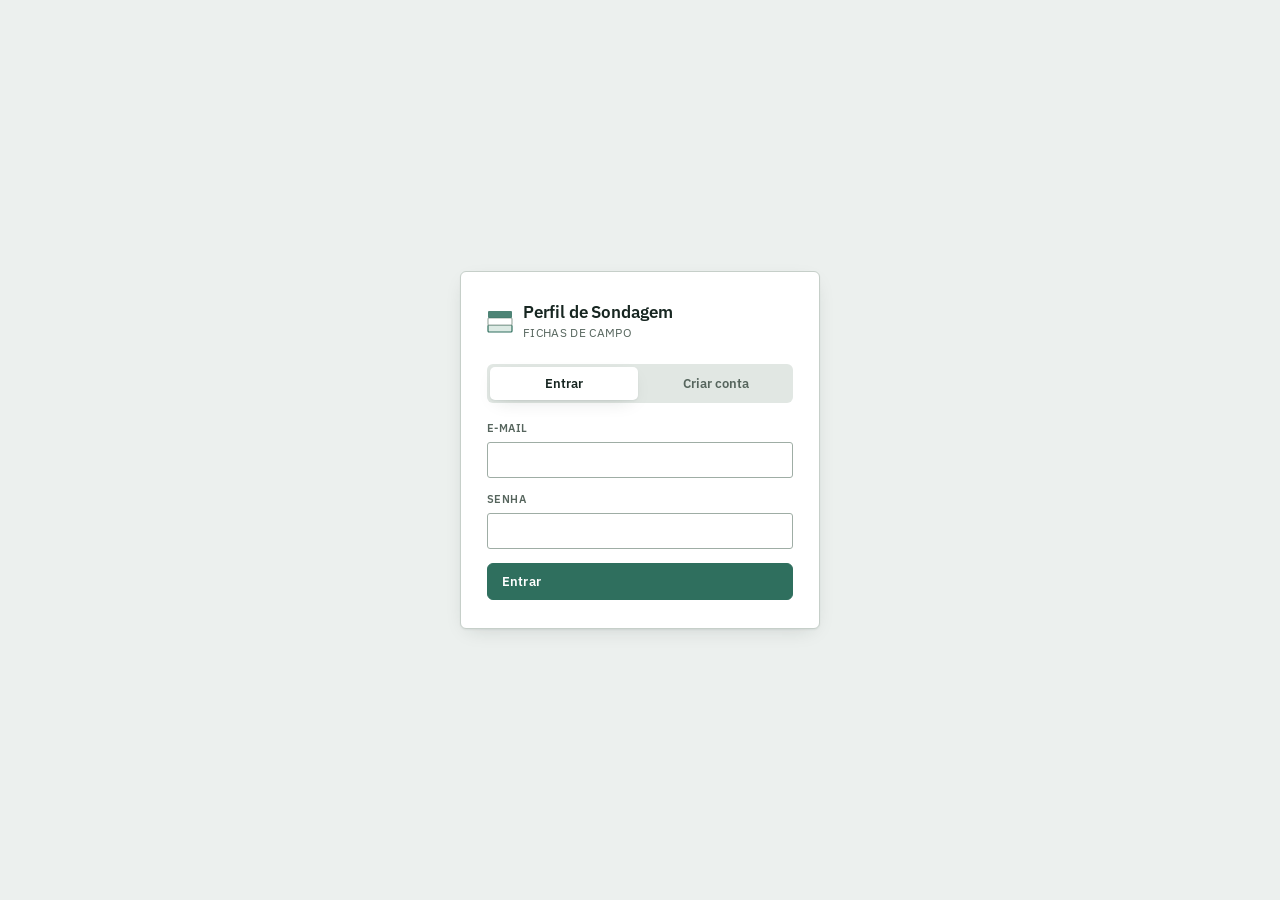
<file: index.html>
<!doctype html>
<meta charset="UTF-8">
<meta name="viewport" content="width=device-width, initial-scale=1">
<title>Perfil de Sondagem</title>
<link rel="preconnect" href="https://fonts.googleapis.com">
<link rel="preconnect" href="https://fonts.gstatic.com" crossorigin>
<link href="https://fonts.googleapis.com/css2?family=IBM+Plex+Sans:wght@400;500;600;700&family=IBM+Plex+Mono:wght@400;500;600&display=swap" rel="stylesheet">
<link rel="stylesheet" href="style.css">

<!-- Tela de entrar / criar conta — some assim que o Supabase confirma o login -->
<div id="auth-screen" hidden>
  <div class="auth-card">
    <div class="auth-brand">
      <svg class="rail-mark" width="26" height="26" viewBox="0 0 26 26" fill="none">
        <rect x="1" y="17" width="24" height="7" rx="1" fill="var(--accent-tint)" stroke="var(--accent)" stroke-width="1.2"/>
        <rect x="1" y="10" width="24" height="7" rx="1" fill="var(--surface)" stroke="var(--line-strong)" stroke-width="1.2"/>
        <rect x="1" y="3" width="24" height="7" rx="1" fill="var(--accent)" opacity=".85"/>
      </svg>
      <div>
        <div class="auth-title">Perfil de Sondagem</div>
        <div class="auth-sub">Fichas de campo</div>
      </div>
    </div>
    <div class="auth-tabs">
      <button type="button" class="auth-tab is-active" id="auth-tab-login">Entrar</button>
      <button type="button" class="auth-tab" id="auth-tab-signup">Criar conta</button>
    </div>
    <form id="auth-form">
      <div class="field"><label for="auth-email">E-mail</label><input type="email" id="auth-email" required autocomplete="email"></div>
      <div class="field"><label for="auth-password">Senha</label><input type="password" id="auth-password" required minlength="6" autocomplete="current-password"></div>
      <div class="field" id="auth-name-field" hidden><label for="auth-fullname">Seu nome</label><input type="text" id="auth-fullname" autocomplete="name"></div>
      <div class="field" id="auth-tipo-field" hidden>
        <span class="auth-tipo-rotulo">Tipo de conta</span>
        <div class="auth-tipo" role="radiogroup" aria-label="Tipo de conta">
          <label><input type="radio" name="auth-tipo" value="tecnico" checked><span>Técnico</span></label>
          <label><input type="radio" name="auth-tipo" value="admin"><span>Administrador</span></label>
        </div>
        <p class="auth-tipo-dica" id="auth-tipo-dica"></p>
      </div>
      <div class="field" id="auth-empresa-field" hidden><label for="auth-empresa">Nome da empresa</label><input type="text" id="auth-empresa" autocomplete="organization" maxlength="200"></div>
      <div id="auth-error" class="auth-error" hidden></div>
      <button type="submit" class="btn btn-primary" id="auth-submit" style="width:100%">Entrar</button>
    </form>
  </div>
</div>

<!-- Conta criada mas ainda sem empresa vinculada (feito manualmente no Supabase pra cada empresa piloto) -->
<div id="pending-org-screen" hidden>
  <div class="auth-card">
    <div class="auth-title">Conta criada!</div>
    <p>Sua conta ainda não está vinculada a nenhuma empresa. Peça ao administrador da sua empresa para te adicionar pela tela <b>Equipe</b> do WebGeo, usando o seu e-mail. Assim que estiver pronto, clique em "Verificar novamente".</p>
    <button type="button" class="btn btn-primary" id="pending-refresh-btn" style="width:100%;margin-bottom:8px;">Verificar novamente</button>
    <button type="button" class="btn btn-ghost" id="pending-logout-btn" style="width:100%;">Sair</button>
  </div>
</div>

<div id="app" style="display:none;">
  <aside class="rail">
    <div class="rail-brand">
      <svg class="rail-mark" width="26" height="26" viewBox="0 0 26 26" fill="none">
        <rect x="1" y="17" width="24" height="7" rx="1" fill="var(--accent-tint)" stroke="var(--accent)" stroke-width="1.2"/>
        <rect x="1" y="10" width="24" height="7" rx="1" fill="var(--surface)" stroke="var(--line-strong)" stroke-width="1.2"/>
        <rect x="1" y="3" width="24" height="7" rx="1" fill="var(--accent)" opacity=".85"/>
      </svg>
      <div>
        <div class="rail-title">Perfil de Sondagem</div>
        <div class="rail-sub">Fichas de campo</div>
      </div>
    </div>
    <div class="rail-user" id="rail-user" hidden>
      <div class="rail-user-info">
        <div class="rail-user-org" id="rail-user-org">—</div>
        <div class="rail-user-email" id="rail-user-email">—</div>
      </div>
      <button type="button" class="rail-user-logout" id="btn-logout" title="Sair">Sair</button>
    </div>
    <div class="rail-stats" id="rail-stats">
      <div class="rail-stat"><span class="rail-stat-num" id="stat-projetos">0</span><span class="rail-stat-label">projetos</span></div>
      <div class="rail-stat"><span class="rail-stat-num" id="stat-sondagens">0</span><span class="rail-stat-label">sondagens</span></div>
      <div class="rail-stat"><span class="rail-stat-num" id="stat-mes">0</span><span class="rail-stat-label">este mês</span></div>
    </div>
    <div class="rail-projeto">
      <label class="rail-projeto-label" for="sel-projeto">Projeto</label>
      <select id="sel-projeto" class="rail-projeto-select">
        <option value="">Todos os projetos</option>
      </select>
    </div>
    <div class="projeto-resumo" id="projeto-resumo" hidden>
      <div class="pr-row"><span class="pr-label">Sondagens</span><span class="pr-value" id="pr-qtd">0</span></div>
      <div class="pr-row"><span class="pr-label">Prof. média</span><span class="pr-value" id="pr-prof">—</span></div>
      <div class="pr-row"><span class="pr-label">Período</span><span class="pr-value" id="pr-periodo">—</span></div>
      <div class="pr-row"><span class="pr-label">Incompletas</span><span class="pr-value" id="pr-incompletas">0</span></div>
      <div class="pr-actions">
        <button type="button" class="btn btn-ghost btn-sm" id="btn-mapa-projeto">🗺️ Mapa do projeto</button>
        <button type="button" class="btn btn-ghost btn-sm" id="btn-relatorio-projeto">📄 Relatório (.xlsx)</button>
        <button type="button" class="btn btn-ghost btn-sm" id="btn-perfis-projeto" title="Planilha técnica com litologia, NA, tubo filtro etc., separada em abas PM/PMN/ST — igual ao modelo da empresa">📑 Perfis (.xlsx)</button>
        <button type="button" class="btn btn-ghost btn-sm" id="btn-importar-perfis" title="Lê um .xlsx no formato do modelo (abas PM/PMN) e cria uma sondagem aqui pra cada linha, já dentro deste projeto">📥 Importar perfis (.xlsx)</button>
        <input type="file" id="file-importar-perfis" accept=".xlsx" style="display:none">
        <button type="button" class="btn btn-ghost btn-sm" id="btn-imprimir-projeto">🖨️ Imprimir todas</button>
      </div>
    </div>
    <button class="btn-new" id="btn-new" type="button">+ Nova sondagem</button>
    <div class="rail-list" id="rail-list">
      <div class="rail-empty">Nenhuma sondagem salva ainda.</div>
    </div>
    <div class="rail-foot" id="rail-foot">Preencha uma sondagem e clique em "Salvar" — ela vai direto para a nuvem da sua empresa. Use "Exportar tudo (.json)" quando quiser um arquivo de backup de tudo que está salvo.</div>
  </aside>

  <main class="sheet">
    <div class="topbar">
      <div class="topbar-id">
        <span class="tag" id="tb-sondagem">S-01</span>
        <span class="obra" id="tb-obra">Nome da obra</span>
        <select id="tb-projeto" class="tag tag-projeto" title="Projeto desta sondagem">
          <option value="">Sem projeto</option>
        </select>
        <span class="status-select-wrap st-rascunho" id="status-select-wrap">
          <select id="f-status" class="status-select" title="Status desta sondagem">
            <option value="rascunho">● Rascunho</option>
            <option value="concluida">● Concluída</option>
            <option value="revisada">● Revisada</option>
          </select>
        </span>
      </div>
      <div class="topbar-actions">
        <button class="btn btn-ghost" id="btn-print-sheet" type="button">Folha do perfil</button>
        <button class="btn btn-ghost" id="btn-print" type="button">Formulário completo</button>
        <button class="btn btn-ghost" id="btn-dxf" type="button" title="Perfil gráfico em escala real, para abrir e editar no AutoCAD / BricsCAD / LibreCAD">DXF (.dxf)</button>
        <button class="btn btn-ghost" id="btn-import" type="button">Importar</button>
        <input type="file" id="file-import" accept="application/json,.json" style="display:none">
        <button class="btn btn-ghost" id="btn-save" type="button">Salvar</button>
        <button class="btn btn-primary" id="btn-export-all" type="button">Exportar tudo (.json)</button>
      </div>
    </div>

    <div class="example-badge" id="example-badge">● Exemplo de preenchimento — edite os campos ou clique em "Nova sondagem"</div>

    <!-- 1. IDENTIFICAÇÃO -->
    <section class="section">
      <div class="section-head"><span class="section-num">1</span><h2>Identificação</h2></div>
      <div class="section-body">
        <div class="field-grid">
          <div class="field wide">
            <label for="f-obra">Nome da obra</label>
            <div class="field-voice">
              <input type="text" id="f-obra" placeholder="Ex.: Loteamento Vista Verde">
              <button type="button" class="btn-voice" data-voice-target="f-obra" title="Ditar por voz" aria-label="Ditar por voz">🎤</button>
            </div>
          </div>
          <div class="field"><label for="f-nOS">Nº OS</label><input type="text" id="f-nOS"></div>
          <div class="field">
            <label for="f-tecnico">Técnico / Auxiliar</label>
            <div class="field-voice">
              <input type="text" id="f-tecnico">
              <button type="button" class="btn-voice" data-voice-target="f-tecnico" title="Ditar por voz" aria-label="Ditar por voz">🎤</button>
            </div>
          </div>
          <div class="field"><label for="f-equipeSondagem">Equipe de sondagem</label><input type="text" id="f-equipeSondagem"></div>
          <div class="field"><label for="f-tempo">Tempo</label><input type="text" id="f-tempo" placeholder="Ex.: nublado"></div>
          <div class="field"><label for="f-sondagemNo">Sondagem nº</label><input type="text" id="f-sondagemNo" placeholder="S-01"></div>
          <div class="field"><label for="f-pocoNo">Poço de monitoramento nº</label><input type="text" id="f-pocoNo" placeholder="PM-30"></div>
          <div class="field">
            <label for="f-localizacao">Localização</label>
            <div class="field-voice">
              <input type="text" id="f-localizacao">
              <button type="button" class="btn-voice" data-voice-target="f-localizacao" title="Ditar por voz" aria-label="Ditar por voz">🎤</button>
            </div>
          </div>
          <div class="field"><label for="f-dataInicio">Data de início</label><input type="date" id="f-dataInicio"></div>
          <div class="field"><label for="f-horaInicio">Horário de início</label><input type="time" id="f-horaInicio"></div>
          <div class="field"><label for="f-dataTermino">Data de término</label><input type="date" id="f-dataTermino"></div>
          <div class="field"><label for="f-horaTermino">Horário de término</label><input type="time" id="f-horaTermino"></div>
        </div>

        <!-- Coordenadas do local + foto de campo -->
        <div class="geo-photo-row">
          <div class="geo-card">
            <span class="glabel">Coordenadas do local (UTM · SIRGAS 2000)</span>
            <div class="geo-fields">
              <div class="field"><label for="f-utm-e">Coordenada E (m)</label><input type="text" inputmode="decimal" id="f-utm-e" placeholder="333140,00"></div>
              <div class="field"><label for="f-utm-n">Coordenada N (m)</label><input type="text" inputmode="decimal" id="f-utm-n" placeholder="7394663,00"></div>
            </div>
            <div class="field field-zona"><label for="f-utm-zona">Zona UTM</label><input type="text" id="f-utm-zona" placeholder="23K"></div>
            <div class="geo-actions">
              <button type="button" class="btn btn-ghost" id="btn-geo">📍 Usar minha localização</button>
              <a href="#" target="_blank" rel="noopener" id="link-geo-map" class="geo-map-link" hidden>Ver no mapa ↗</a>
            </div>
            <div class="geo-hint" id="geo-status"></div>
            <div class="geo-endereco" id="geo-endereco" hidden></div>
          </div>

          <div class="photo-card">
            <span class="glabel">Foto do local</span>
            <div class="photo-box" id="photo-box">
              <img id="photo-preview" alt="Foto do local da sondagem" title="Clique para ampliar" hidden>
              <div class="photo-placeholder" id="photo-placeholder">Nenhuma foto anexada</div>
            </div>
            <input type="file" id="file-foto" accept="image/*" capture="environment" style="display:none">
            <div class="photo-actions">
              <button type="button" class="btn btn-ghost" id="btn-foto">📷 Tirar / escolher foto</button>
              <button type="button" class="btn btn-ghost" id="btn-foto-remover" hidden>Remover foto</button>
            </div>
            <div class="geo-hint" id="foto-status"></div>
          </div>
        </div>
      </div>
    </section>

    <!-- 2. EQUIPAMENTOS -->
    <section class="section">
      <div class="section-head"><span class="section-num">2</span><h2>Equipamentos utilizados</h2></div>
      <div class="section-body">
        <div class="group-row">
          <div class="group">
            <span class="glabel">Leitura do N.A.</span>
            <div class="group-choices">
              <label class="chk"><input type="radio" name="leituraNA" value="interface" id="r-na-interface"><span class="box"></span>Interface</label>
              <label class="chk"><input type="radio" name="leituraNA" value="bailer" id="r-na-bailer"><span class="box"></span>Bailer</label>
              <label class="chk"><input type="radio" name="leituraNA" value="outro" id="r-na-outro"><span class="box"></span>Outro</label>
              <input type="text" class="otxt" id="f-naOutroTxt" placeholder="qual?">
            </div>
          </div>
          <div class="group">
            <span class="glabel">Medição de VOC</span>
            <div class="group-choices">
              <label class="chk"><input type="radio" name="medicaoVOC" value="phocheck" id="r-voc-phocheck"><span class="box"></span>PhoCheck Tiger</label>
              <label class="chk"><input type="radio" name="medicaoVOC" value="explosimetro" id="r-voc-explosimetro"><span class="box"></span>Explosímetro BW</label>
              <label class="chk"><input type="radio" name="medicaoVOC" value="outro" id="r-voc-outro"><span class="box"></span>Outro</label>
              <input type="text" class="otxt" id="f-vocOutroTxt" placeholder="qual?">
            </div>
          </div>
          <div class="group">
            <span class="glabel">Nº do equipamento</span>
            <div class="group-choices"><input type="text" class="otxt" id="f-nEquipamento" style="width:150px"></div>
          </div>
        </div>
        <div class="group-row" style="margin-top:18px;">
          <div class="group">
            <span class="glabel">Sondagem</span>
            <div class="group-choices">
              <label class="chk"><input type="radio" name="sondagemTipo" value="manual" id="r-tipo-manual"><span class="box"></span>Manual</label>
              <label class="chk"><input type="radio" name="sondagemTipo" value="mecRotativa" id="r-tipo-mecrot"><span class="box"></span>Mecanizada rotativa</label>
              <label class="chk"><input type="radio" name="sondagemTipo" value="mecPercussao" id="r-tipo-mecper"><span class="box"></span>Mecanizada percussão</label>
              <label class="chk"><input type="radio" name="sondagemTipo" value="outro" id="r-tipo-outro"><span class="box"></span>Outro</label>
              <input type="text" class="otxt" id="f-tipoOutroTxt" placeholder="qual?">
            </div>
          </div>
        </div>
      </div>
    </section>

    <!-- 3. DESCRIÇÃO LITOLÓGICA -->
    <section class="section">
      <div class="section-head"><span class="section-num">3</span><h2>Descrição litológica</h2><span class="hint">perfil desenhado automaticamente</span></div>
      <div class="section-body">
        <div class="lith-grid">
          <div>
            <div class="tbl-wrap">
              <table class="dtbl">
                <colgroup><col style="width:11%"><col style="width:11%"><col style="width:52%"><col style="width:22%"><col></colgroup>
                <thead><tr>
                  <th>Início (m)</th><th>Término (m)</th><th>Litologia</th><th>Cor</th><th></th>
                </tr></thead>
                <tbody id="lit-body"></tbody>
              </table>
            </div>
            <div class="tbl-foot"><button class="btn-add" id="btn-add-lit" type="button">+ Adicionar camada</button></div>
          </div>
          <div>
            <div class="tbl-wrap">
              <table class="dtbl">
                <colgroup><col style="width:24%"><col style="width:24%"><col style="width:44%"><col style="width:26px"></colgroup>
                <thead><tr><th>Prof. (m)</th><th>VOC (ppm)</th><th>Amostra úmida</th><th></th></tr></thead>
                <tbody id="voc-body"></tbody>
              </table>
            </div>
            <div class="tbl-foot"><button class="btn-add" id="btn-add-voc" type="button">+ Adicionar leitura</button></div>
          </div>
          <div class="lith-col-card">
            <div class="lith-col-title">Perfil gráfico</div>
            <div id="lith-svg-host"></div>
            <div id="lith-legend" class="lith-legend"></div>
          </div>
        </div>
      </div>
    </section>

    <!-- 4. PERFIL CONSTRUTIVO -->
    <section class="section">
      <div class="section-head"><span class="section-num">4</span><h2>Perfil construtivo</h2></div>
      <div class="section-body">
        <div class="perfil-grid">
          <div class="field"><label for="f-profTotalSondagem">Profundidade total da sondagem (m)</label><input type="text" inputmode="decimal" id="f-profTotalSondagem" placeholder="5,20"></div>
          <div class="field"><label for="f-diametroSondagem">Diâmetro da sondagem</label><input type="text" id="f-diametroSondagem" placeholder="4&quot;"></div>
          <div class="field"><label for="f-naSondagem">Nível d'água na sondagem</label><input type="text" inputmode="decimal" id="f-naSondagem" placeholder="4,0"></div>
          <div class="field"><label for="f-profTotalPoco">Profundidade total do poço (m)</label><input type="text" inputmode="decimal" id="f-profTotalPoco"></div>
          <div class="field"><label for="f-diametroPoco">Diâmetro do poço</label><input type="text" id="f-diametroPoco" placeholder="2&quot;"></div>
          <div class="field"><label for="f-naEstabilizado">Nível d'água estabilizado</label><input type="text" inputmode="decimal" id="f-naEstabilizado"></div>
          <div class="field"><label for="f-tuboFiltro">Comprimento do tubo filtro (m)</label><input type="text" inputmode="decimal" id="f-tuboFiltro"></div>
          <div class="field"><label for="f-tuboLiso">Comprimento do tubo liso (m)</label><input type="text" inputmode="decimal" id="f-tuboLiso"></div>
          <div class="field"><label for="f-preFiltro">Espessura do pré-filtro (m)</label><input type="text" inputmode="decimal" id="f-preFiltro"></div>
          <div class="field"><label for="f-seloConcreto">Espessura do selo de concreto (m)</label><input type="text" inputmode="decimal" id="f-seloConcreto"></div>
          <div class="field"><label for="f-seloBentonitaCima">Espessura do selo de bentonita (cima) (m)</label><input type="text" inputmode="decimal" id="f-seloBentonitaCima"></div>
          <div class="field"><label for="f-seloBentonitaBaixo">Espessura do selo de bentonita (baixo) (m)</label><input type="text" inputmode="decimal" id="f-seloBentonitaBaixo"></div>
        </div>

        <div class="furo-row">
          <div class="group">
            <span class="glabel">Preenchimento do furo com</span>
            <div class="group-choices">
              <label class="chk"><input type="radio" name="preenchimentoFuro" value="solo" id="r-furo-solo"><span class="box"></span>Solo</label>
              <label class="chk"><input type="radio" name="preenchimentoFuro" value="prefiltro" id="r-furo-pref"><span class="box"></span>Pré-filtro</label>
              <label class="chk"><input type="radio" name="preenchimentoFuro" value="outros" id="r-furo-outros"><span class="box"></span>Outros</label>
              <input type="text" class="otxt" id="f-furoOutrosTxt" placeholder="qual?">
            </div>
          </div>
          <div class="group">
            <span class="glabel">Produto no solo?</span>
            <div class="group-choices">
              <label class="chk"><input type="radio" name="produtoSolo" value="sim" id="r-prod-sim"><span class="box"></span>Sim</label>
              <label class="chk"><input type="radio" name="produtoSolo" value="nao" id="r-prod-nao"><span class="box"></span>Não</label>
              <span style="font-size:12px;color:var(--ink-soft);margin-left:4px;">Profundidade (m)</span>
              <input type="text" class="otxt" id="f-produtoProf" style="width:80px">
            </div>
          </div>
        </div>
      </div>
    </section>

    <!-- 5. CARIMBO -->
    <section class="section">
      <div class="section-head"><span class="section-num">5</span><h2>Carimbo (dados para impressão)</h2><span class="hint">aparece na folha do perfil</span></div>
      <div class="section-body">
        <div class="field-grid">
          <div class="field"><label for="f-empresa">Empresa responsável</label><input type="text" id="f-empresa"></div>
          <div class="field"><label for="f-cliente">Cliente</label><input type="text" id="f-cliente"></div>
          <div class="field"><label for="f-escala">Escala</label><input type="text" id="f-escala" placeholder="S/ escala"></div>
          <div class="field"><label for="f-desenhadoPor">Desenhado por</label><input type="text" id="f-desenhadoPor"></div>
          <div class="field"><label for="f-verificadoPor">Verificado por</label><input type="text" id="f-verificadoPor"></div>
        </div>
      </div>
    </section>

    <p class="note">Ficha digital equivalente ao formulário de sondagem de campo. Preencha os mesmos dados anotados manualmente pelo técnico — o perfil gráfico e a versão para impressão são gerados automaticamente a partir da tabela de litologia.</p>
  </main>
</div>

<div id="print-sheet"></div>

<!-- Pop-up (lightbox) pra ver a foto do local ampliada, ao clicar nela -->
<div class="foto-lightbox" id="foto-lightbox" hidden>
  <button type="button" class="foto-lightbox-fechar" id="foto-lightbox-fechar" aria-label="Fechar">✕</button>
  <img id="foto-lightbox-img" alt="Foto do local da sondagem, ampliada">
</div>

<!-- Pop-up com o mapa de todos os pontos de um projeto -->
<div class="mapa-projeto-modal" id="mapa-projeto-modal" hidden>
  <div class="mapa-projeto-box">
    <div class="mapa-projeto-head">
      <span id="mapa-projeto-titulo">Mapa do projeto</span>
      <button type="button" class="mapa-projeto-fechar" id="mapa-projeto-fechar" aria-label="Fechar">✕</button>
    </div>
    <div class="mapa-projeto-corpo" id="mapa-projeto-corpo"></div>
  </div>
</div>

<div id="toast"></div>

<script src="supabase.min.js"></script>
<script src="script.js"></script>
</file>
<file: style.css>
/* ============ TOKENS (cores, espaçamentos) ============ */
  :root{
    --bg: #ECF0EE;
    --surface: #FFFFFF;
    --surface-alt: #E1E7E3;
    --surface-sunken: #DCE3DF;
    --ink: #172621;
    --ink-soft: #56655D;
    --ink-faint: #8B978F;
    --accent: #2F6F5E;
    --accent-ink: #1E5646;
    --accent-tint: #DCEAE4;
    --line: #C6CFC9;
    --line-strong: #9FADA5;
    --danger: #B3402A;
    --danger-tint: #F6E1DB;
    --warn: #96700B;
    --shadow: 0 1px 2px rgba(23,38,33,.06), 0 6px 20px -8px rgba(23,38,33,.18);
    --radius-s: 3px;
    --radius-m: 6px;
    --font-sans: "IBM Plex Sans", ui-sans-serif, system-ui, sans-serif;
    --font-mono: "IBM Plex Mono", ui-monospace, "SF Mono", Menlo, monospace;
  }
  @media (prefers-color-scheme: dark){
    :root:not([data-theme="light"]){
      --bg: #121C18;
      --surface: #182420;
      --surface-alt: #1F2E28;
      --surface-sunken: #0F1815;
      --ink: #E7EEEA;
      --ink-soft: #A3B3AA;
      --ink-faint: #6C7C73;
      --accent: #5FBE9C;
      --accent-ink: #8FDABE;
      --accent-tint: #1D3830;
      --line: #2C3D36;
      --line-strong: #3C5049;
      --danger: #E2694F;
      --danger-tint: #3A231E;
      --warn: #E0B24A;
      --shadow: 0 1px 2px rgba(0,0,0,.3), 0 6px 24px -8px rgba(0,0,0,.5);
    }
  }
  :root[data-theme="dark"]{
    --bg: #121C18;
    --surface: #182420;
    --surface-alt: #1F2E28;
    --surface-sunken: #0F1815;
    --ink: #E7EEEA;
    --ink-soft: #A3B3AA;
    --ink-faint: #6C7C73;
    --accent: #5FBE9C;
    --accent-ink: #8FDABE;
    --accent-tint: #1D3830;
    --line: #2C3D36;
    --line-strong: #3C5049;
    --danger: #E2694F;
    --danger-tint: #3A231E;
    --warn: #E0B24A;
    --shadow: 0 1px 2px rgba(0,0,0,.3), 0 6px 24px -8px rgba(0,0,0,.5);
  }

  *{box-sizing:border-box;}
  /* Garante que o atributo "hidden" sempre esconda o elemento, mesmo quando
     outra regra (ex.: #auth-screen{display:flex}, .field{display:flex}) tem
     a mesma especificidade e por padrão venceria o "hidden" nativo do navegador. */
  [hidden]{display:none !important;}
  body{
    margin:0;
    background:var(--bg);
    color:var(--ink);
    font-family:var(--font-sans);
    font-size:15px;
    line-height:1.45;
    -webkit-font-smoothing:antialiased;
  }
  h1,h2,h3{margin:0;text-wrap:balance;font-family:var(--font-sans);}
  input,textarea,select,button{font-family:inherit;color:inherit;}
  button{cursor:pointer;}
  ::selection{background:var(--accent-tint);color:var(--accent-ink);}

  /* ============ ESTRUTURA GERAL ============ */
  #app{
    display:flex;
    min-height:100%;
    align-items:flex-start;
  }
  .rail{
    width:272px;
    flex:none;
    position:sticky;
    top:0;
    align-self:flex-start;
    height:100vh;
    height:100dvh;
    display:flex;
    flex-direction:column;
    background:var(--surface-alt);
    border-right:1px solid var(--line);
    padding:calc(env(safe-area-inset-top,0px) + 20px) 16px 16px;
  }
  .rail-brand{
    display:flex;
    align-items:center;
    gap:10px;
    padding-bottom:16px;
    margin-bottom:16px;
    border-bottom:1px solid var(--line);
  }
  .rail-mark{flex:none;}
  .rail-title{font-size:17px;font-weight:600;letter-spacing:-.01em;}
  .rail-sub{font-size:11.5px;color:var(--ink-soft);letter-spacing:.03em;text-transform:uppercase;}
  /* seletor de projeto — filtra a lista de sondagens abaixo por projeto, e
     toda sondagem nova criada enquanto um projeto estiver selecionado já
     nasce marcada com ele (não precisa escolher de novo a cada sondagem). */
  .rail-projeto{margin-bottom:12px;}
  .rail-projeto-label{
    display:block;font-size:10.5px;font-weight:700;letter-spacing:.05em;text-transform:uppercase;
    color:var(--ink-soft);margin-bottom:5px;
  }
  .rail-projeto-select{
    width:100%;padding:8px 10px;border-radius:var(--radius-s);
    border:1px solid var(--line-strong);background:var(--surface);color:var(--ink);
    font-size:13px;font-weight:600;
  }

  /* Barra de estatísticas gerais — dá uma visão rápida do tamanho da operação
     assim que o sistema abre, sem precisar entrar em nenhuma sondagem. */
  .rail-stats{
    display:flex;gap:6px;margin-bottom:14px;
  }
  .rail-stat{
    flex:1;min-width:0;text-align:center;padding:8px 4px;border-radius:var(--radius-s);
    background:var(--surface);border:1px solid var(--line);
  }
  .rail-stat-num{display:block;font-size:17px;font-weight:700;color:var(--accent-ink);letter-spacing:-.01em;}
  .rail-stat-label{display:block;font-size:9.5px;color:var(--ink-soft);text-transform:uppercase;letter-spacing:.04em;margin-top:1px;}

  /* Painel resumo do projeto selecionado — só aparece quando um projeto
     específico está escolhido no seletor acima (não em "Todos os projetos"). */
  .projeto-resumo{
    margin-bottom:12px;padding:10px 12px;border-radius:var(--radius-m);
    background:var(--surface);border:1px solid var(--line);
  }
  .pr-row{display:flex;align-items:center;justify-content:space-between;gap:8px;font-size:12px;padding:3px 0;}
  .pr-label{color:var(--ink-soft);}
  .pr-value{font-weight:700;color:var(--ink);}
  .pr-actions{display:flex;flex-direction:column;gap:6px;margin-top:8px;padding-top:8px;border-top:1px solid var(--line);}
  .btn-sm{padding:6px 10px;font-size:12px;width:100%;justify-content:center;}

  .btn-new{
    display:flex;align-items:center;justify-content:center;gap:7px;
    width:100%;padding:10px 12px;border-radius:var(--radius-m);
    border:1px dashed var(--line-strong);background:transparent;color:var(--accent-ink);
    font-size:13.5px;font-weight:600;letter-spacing:.01em;
    transition:background .12s ease, border-color .12s ease;
  }
  .btn-new:hover{background:var(--accent-tint);border-color:var(--accent);}
  .rail-list{
    flex:1;overflow-y:auto;margin-top:14px;
    display:flex;flex-direction:column;gap:6px;
    -webkit-overflow-scrolling:touch;
  }
  .rail-empty{font-size:12.5px;color:var(--ink-faint);padding:10px 4px;line-height:1.5;}
  .rail-item{
    display:flex;align-items:flex-start;gap:8px;
    padding:9px 10px;border-radius:var(--radius-m);
    border:1px solid transparent;background:transparent;
    text-align:left;width:100%;
  }
  .rail-item:hover{background:var(--surface);}
  .rail-item.is-active{background:var(--surface);border-color:var(--line-strong);box-shadow:var(--shadow);}
  .rail-item-main{flex:1;min-width:0;}
  .rail-item-title{font-size:13px;font-weight:600;white-space:nowrap;overflow:hidden;text-overflow:ellipsis;display:flex;align-items:center;gap:5px;}
  .rail-item-status-dot{flex:none;width:7px;height:7px;border-radius:50%;}
  .rail-item-sub{font-size:11.5px;color:var(--ink-soft);white-space:nowrap;overflow:hidden;text-overflow:ellipsis;margin-top:1px;}
  .rail-item-del,.rail-item-dl{
    flex:none;opacity:0;width:20px;height:20px;border-radius:4px;border:none;background:transparent;
    color:var(--ink-faint);font-size:13px;display:flex;align-items:center;justify-content:center;
  }
  .rail-item-dl{font-size:11px;}
  .rail-item:hover .rail-item-del,.rail-item:hover .rail-item-dl{opacity:1;}
  .rail-item-del:hover{background:var(--danger-tint);color:var(--danger);}
  .rail-item-dl:hover{background:var(--accent-tint);color:var(--accent-ink);}
  .rail-foot{font-size:11px;color:var(--ink-faint);padding-top:12px;margin-top:12px;border-top:1px solid var(--line);line-height:1.5;}

  main.sheet{flex:1;min-width:0;padding-bottom:80px;}

  .topbar{
    position:sticky;top:0;z-index:5;
    padding:calc(env(safe-area-inset-top,0px) + 14px) 28px 14px;
    background:color-mix(in srgb, var(--bg) 88%, transparent);
    backdrop-filter:blur(8px);
    border-bottom:1px solid var(--line);
    display:flex;align-items:center;justify-content:space-between;gap:16px;flex-wrap:wrap;
  }
  .topbar-id{display:flex;align-items:baseline;gap:10px;min-width:0;flex-wrap:wrap;}
  .topbar-id .tag{
    font-family:var(--font-mono);font-size:12px;font-weight:600;
    background:var(--accent-tint);color:var(--accent-ink);
    padding:3px 8px;border-radius:4px;letter-spacing:.02em;
  }
  .topbar-id .obra{font-size:15px;font-weight:600;white-space:nowrap;overflow:hidden;text-overflow:ellipsis;}
  /* Agora é um <select> (dá pra trocar o projeto da sondagem aberta direto
     por aqui, sem precisar ir em "Todos os projetos" procurar nada) — herda
     o visual do .tag normal, só ajustando o cursor pra deixar claro que é
     clicável. */
  .topbar-id .tag-projeto{background:var(--surface-alt);color:var(--ink-soft);border:1px solid var(--line-strong);cursor:pointer;}

  /* Seletor de status da sondagem (rascunho/concluída/revisada) — a cor de
     fundo muda com a opção escolhida (ver classes st-* aplicadas via JS em
     atualizarCorStatus()), pra dar visibilidade rápida do andamento sem
     precisar abrir cada sondagem. */
  .status-select-wrap{
    display:inline-flex;border-radius:4px;padding:1px;
    background:var(--surface-alt);border:1px solid var(--line-strong);
  }
  .status-select-wrap.st-rascunho{background:var(--surface-alt);border-color:var(--line-strong);}
  .status-select-wrap.st-concluida{background:#DCE8FB;border-color:#7FA8E8;}
  .status-select-wrap.st-revisada{background:var(--accent-tint);border-color:var(--accent);}
  .status-select{
    border:none;background:transparent;font-size:11.5px;font-weight:700;
    padding:3px 6px;border-radius:3px;color:var(--ink-soft);letter-spacing:.01em;
  }
  .status-select-wrap.st-concluida .status-select{color:#1B4FA8;}
  .status-select-wrap.st-revisada .status-select{color:var(--accent-ink);}
  .topbar-actions{display:flex;gap:8px;flex:none;}
  .btn{
    display:inline-flex;align-items:center;gap:6px;
    padding:9px 14px;border-radius:var(--radius-m);border:1px solid var(--line-strong);
    background:var(--surface);font-size:13px;font-weight:600;letter-spacing:.01em;
    transition:transform .08s ease, box-shadow .12s ease;
  }
  .btn:active{transform:translateY(1px);}
  .btn-primary{background:var(--accent);border-color:var(--accent);color:#fff;}
  .btn-primary:hover{background:var(--accent-ink);}
  .btn-ghost{background:transparent;}
  .btn-ghost:hover{background:var(--surface-alt);}

  .example-badge{
    display:inline-flex;align-items:center;gap:6px;
    font-size:12px;color:var(--warn);background:transparent;border:1px solid currentColor;
    padding:4px 9px;border-radius:20px;margin:18px 28px 0;width:fit-content;
  }

  /* ============ SEÇÕES ============ */
  .section{
    margin:22px 28px;background:var(--surface);border:1px solid var(--line);
    border-radius:var(--radius-m);box-shadow:var(--shadow);overflow:hidden;
  }
  .section-head{
    display:flex;align-items:center;gap:10px;
    padding:13px 18px;border-bottom:1px solid var(--line);background:var(--surface-alt);
  }
  .section-num{
    font-family:var(--font-mono);font-size:11px;font-weight:600;color:var(--accent-ink);
    background:var(--accent-tint);width:20px;height:20px;border-radius:50%;
    display:flex;align-items:center;justify-content:center;flex:none;
  }
  .section-head h2{font-size:14.5px;font-weight:600;letter-spacing:.01em;}
  .section-head .hint{margin-left:auto;font-size:11.5px;color:var(--ink-faint);}
  .section-body{padding:18px;}

  .field-grid{display:grid;grid-template-columns:repeat(auto-fill,minmax(168px,1fr));gap:14px 16px;}
  .field{display:flex;flex-direction:column;gap:5px;min-width:0;}
  .field.wide{grid-column:span 2;}
  .field label{font-size:11px;font-weight:600;text-transform:uppercase;letter-spacing:.045em;color:var(--ink-soft);}
  .field input[type=text],.field input[type=email],.field input[type=password],.field input[type=date],.field input[type=time],.field textarea{
    border:1px solid var(--line-strong);background:var(--surface);color:var(--ink);
    border-radius:var(--radius-s);padding:8px 9px;font-size:13.5px;font-family:var(--font-mono);
    width:100%;
  }
  .field input:focus-visible,.field textarea:focus-visible{outline:2px solid var(--accent);outline-offset:1px;}
  .field textarea{font-family:var(--font-sans);resize:vertical;min-height:38px;}

  /* Ditado por voz — campo + microfone lado a lado. O botão soma no
     .field-voice, não no .field (que continua só empilhando label+conteúdo
     verticalmente), pra não bagunçar os campos que não têm microfone. */
  .field-voice{display:flex;align-items:center;gap:6px;}
  .field-voice input{flex:1;min-width:0;}
  .btn-voice{
    flex:none;width:32px;height:32px;border-radius:50%;
    border:1px solid var(--line-strong);background:var(--surface);color:var(--ink-soft);
    display:flex;align-items:center;justify-content:center;font-size:14px;line-height:1;
    padding:0;transition:background .12s ease, border-color .12s ease, color .12s ease;
  }
  .btn-voice:hover{background:var(--accent-tint);border-color:var(--accent);color:var(--accent-ink);}
  /* enquanto está ouvindo: fica vermelho e pulsando, igual gravando um
     áudio — mesma linguagem visual que todo mundo já reconhece do WhatsApp. */
  .btn-voice.is-ouvindo{background:var(--danger);border-color:var(--danger);color:#fff;animation:voice-pulse 1.1s ease-in-out infinite;}
  @keyframes voice-pulse{
    0%,100%{ box-shadow:0 0 0 0 rgba(179,64,42,.45); }
    50%{ box-shadow:0 0 0 8px rgba(179,64,42,0); }
  }
  /* dentro da tabela de litologia, o microfone fica menor, ao lado da
     descrição da camada (que é textarea — pode crescer, então alinha o
     botão no topo em vez de centralizar). */
  .td-voice{display:flex;align-items:flex-start;gap:4px;}
  .td-voice textarea{flex:1;min-width:0;}
  .btn-voice-sm{width:26px;height:26px;font-size:12px;margin-top:2px;}
  /* Navegador sem suporte a reconhecimento de voz (ex.: Safari no iPhone) —
     some com todos os microfones de uma vez, inclusive os que ainda vão ser
     criados depois em novas linhas de litologia, em vez de mostrar um botão
     que não vai funcionar. Ver checarSuporteVoz() no script.js. */
  body.voz-indisponivel .btn-voice{display:none;}

  .group-row{display:flex;flex-wrap:wrap;gap:26px;row-gap:14px;}
  .group{display:flex;flex-direction:column;gap:8px;min-width:180px;}
  .group > .glabel{font-size:11px;font-weight:600;text-transform:uppercase;letter-spacing:.045em;color:var(--ink-soft);}
  .group-choices{display:flex;flex-wrap:wrap;gap:12px 18px;align-items:center;}

  .chk{position:relative;display:inline-flex;align-items:center;gap:7px;font-size:13.5px;}
  .chk input{position:absolute;opacity:0;width:1px;height:1px;}
  .chk .box{
    position:relative;flex:none;width:16px;height:16px;border-radius:3px;
    border:1.6px solid var(--line-strong);background:var(--surface);
  }
  .chk .box::after{
    content:"";position:absolute;left:3px;top:1px;width:6px;height:9px;
    border-right:2px solid var(--surface);border-bottom:2px solid var(--surface);
    transform:rotate(40deg);opacity:0;
  }
  .chk input:checked + .box{background:var(--accent);border-color:var(--accent);}
  .chk input:checked + .box::after{opacity:1;}
  .chk input:focus-visible + .box{outline:2px solid var(--accent);outline-offset:2px;}
  .otxt{width:132px;border:1px solid var(--line-strong);background:var(--surface);color:var(--ink);border-radius:var(--radius-s);
    padding:5px 7px;font-size:12.5px;font-family:var(--font-mono);margin-left:2px;}
  .otxt:focus-visible{outline:2px solid var(--accent);outline-offset:1px;}

  /* ============ TABELAS ============ */
  .lith-grid{display:grid;grid-template-columns:2.7fr 0.95fr 0.85fr;gap:18px;align-items:start;}
  @media (max-width:900px){.lith-grid{grid-template-columns:1fr;}}
  .tbl-wrap{overflow-x:auto;border:1px solid var(--line);border-radius:var(--radius-s);}
  table.dtbl{width:100%;border-collapse:collapse;min-width:360px;}
  table.dtbl th{
    font-size:10.5px;text-transform:uppercase;letter-spacing:.04em;color:var(--ink-soft);
    text-align:left;font-weight:600;padding:8px 8px;background:var(--surface-alt);
    border-bottom:1px solid var(--line);white-space:nowrap;
  }
  table.dtbl td{padding:5px 6px;border-bottom:1px solid var(--line);vertical-align:top;}
  table.dtbl tr:last-child td{border-bottom:none;}
  table.dtbl input{
    width:100%;border:1px solid transparent;background:transparent;color:var(--ink);
    border-radius:4px;padding:6px 6px;font-size:13px;font-family:var(--font-mono);
  }
  table.dtbl input.txt{font-family:var(--font-sans);}
  table.dtbl input:hover{border-color:var(--line);}
  table.dtbl input:focus-visible{outline:2px solid var(--accent);outline-offset:0;border-color:transparent;}
  table.dtbl textarea{
    width:100%;border:1px solid transparent;background:transparent;color:var(--ink);
    border-radius:4px;padding:6px 6px;font-size:12.5px;font-family:var(--font-sans);
    resize:none;overflow:hidden;line-height:1.35;display:block;min-height:30px;
  }
  table.dtbl textarea:hover{border-color:var(--line);}
  table.dtbl textarea:focus-visible{outline:2px solid var(--accent);outline-offset:0;border-color:transparent;}
  .col-narrow{width:64px;}
  .col-mid{width:96px;}
  .row-del{
    width:24px;height:24px;border:none;background:transparent;color:var(--ink-faint);
    border-radius:4px;font-size:13px;display:flex;align-items:center;justify-content:center;
  }
  .row-del:hover{background:var(--danger-tint);color:var(--danger);}
  .amostra-pair{display:flex;gap:10px;}
  .amostra-pair .chk{font-size:12px;}
  .amostra-pair .box{width:14px;height:14px;}

  .tbl-foot{padding:9px 10px;}
  .btn-add{
    display:inline-flex;align-items:center;gap:6px;font-size:12.5px;font-weight:600;
    color:var(--accent-ink);background:transparent;border:none;padding:2px 2px;
  }
  .btn-add:hover{text-decoration:underline;}

  .lith-col-card{border:1px solid var(--line);border-radius:var(--radius-s);padding:10px 8px 4px;background:var(--surface-sunken);}
  .lith-col-title{font-size:10.5px;text-transform:uppercase;letter-spacing:.04em;color:var(--ink-soft);font-weight:600;margin-bottom:4px;padding-left:2px;}
  #lith-svg-host svg{width:100%;height:auto;aspect-ratio:380/470;display:block;}
  .lith-label-h{font-family:var(--font-sans);font-weight:600;font-size:10.6px;color:var(--ink);line-height:1.25;}
  .lith-label-s{font-family:var(--font-sans);font-size:9.6px;color:var(--ink-soft);line-height:1.25;}
  .lith-legend{margin-top:8px;padding-top:8px;border-top:1px solid var(--line);font-size:10.5px;color:var(--ink-soft);line-height:1.6;}
  .lith-legend .lg-row{display:flex;align-items:center;gap:6px;}
  .lith-legend .lg-swatch{flex:none;width:9px;height:9px;border-radius:2px;border:1px solid var(--line-strong);}
  .lith-legend .lg-title{font-weight:600;color:var(--ink);text-transform:uppercase;letter-spacing:.03em;font-size:9.5px;margin-bottom:2px;}

  /* Perfil construtivo */
  .perfil-grid{display:grid;grid-template-columns:repeat(auto-fill,minmax(178px,1fr));gap:14px 16px;}
  .furo-row{margin-top:16px;padding-top:16px;border-top:1px solid var(--line);display:flex;flex-direction:column;gap:12px;}

  .note{font-size:12px;color:var(--ink-faint);line-height:1.6;padding:0 28px 30px;max-width:640px;}

  #print-sheet{display:none;}

  /* ============ COORDENADAS E FOTO DO LOCAL ============ */
  .geo-photo-row{display:flex;flex-wrap:wrap;gap:16px;margin-top:16px;padding-top:16px;border-top:1px dashed var(--line);}
  .geo-card,.photo-card{
    flex:1 1 260px;min-width:240px;display:flex;flex-direction:column;gap:9px;
    border:1px solid var(--line);border-radius:var(--radius-s);padding:12px;background:var(--surface-alt);
  }
  .geo-card > .glabel,.photo-card > .glabel{font-size:11px;font-weight:600;text-transform:uppercase;letter-spacing:.045em;color:var(--ink-soft);}
  .geo-fields{display:grid;grid-template-columns:1fr 1fr;gap:10px;}
  .field-zona{max-width:110px;}
  .geo-actions{display:flex;align-items:center;gap:12px;flex-wrap:wrap;}
  .geo-actions .btn{font-size:12.5px;padding:7px 12px;}
  .geo-map-link{font-size:12.5px;font-weight:600;color:var(--accent-ink);text-decoration:none;}
  .geo-map-link:hover{text-decoration:underline;}
  .geo-hint{font-size:11.5px;color:var(--ink-faint);min-height:14px;}
  .geo-hint.is-error{color:var(--warn);}
  .geo-endereco{
    font-size:12.5px;font-weight:600;color:var(--ink);background:#fff;
    border:1px solid var(--line);border-radius:var(--radius-s);padding:7px 10px;
  }

  .photo-box{
    display:flex;align-items:center;justify-content:center;overflow:hidden;
    height:150px;width:100%;max-width:220px;margin:0 auto;
    border-radius:var(--radius-s);border:1px dashed var(--line-strong);
    background:var(--surface);
  }
  /* object-fit:contain (em vez de "cover") — mostra a foto inteira, sem
     cortar as bordas, mesmo quando ela é bem mais larga/panorâmica que a
     caixinha; sobra uma pequena faixa vazia em cima/embaixo ou nos lados
     em vez de cortar pedaço da foto. */
  .photo-box img{max-width:100%;max-height:100%;width:auto;height:auto;object-fit:contain;cursor:zoom-in;}
  .photo-placeholder{font-size:12px;color:var(--ink-faint);padding:0 10px;text-align:center;}
  .photo-actions{display:flex;align-items:center;gap:10px;flex-wrap:wrap;}
  .photo-actions .btn{font-size:12.5px;padding:7px 12px;}

  /* pop-up (lightbox) pra ver a foto do local ampliada — clica na miniatura,
     abre por cima de tudo com fundo escuro; clica fora, no X, ou aperta Esc
     pra fechar de novo. */
  .foto-lightbox{
    position:fixed;inset:0;z-index:200;background:rgba(10,14,12,.86);
    display:flex;align-items:center;justify-content:center;padding:32px;
    cursor:zoom-out;
  }
  .foto-lightbox img{
    max-width:100%;max-height:100%;object-fit:contain;border-radius:4px;
    box-shadow:0 8px 32px rgba(0,0,0,.5);cursor:default;
  }
  .foto-lightbox-fechar{
    position:fixed;top:18px;right:22px;z-index:201;
    width:40px;height:40px;border-radius:50%;border:none;
    background:rgba(255,255,255,.12);color:#fff;font-size:18px;line-height:1;
    cursor:pointer;
  }
  .foto-lightbox-fechar:hover{background:rgba(255,255,255,.22);}
  @media print{
    .foto-lightbox,.foto-lightbox-fechar{display:none !important;}
  }

  /* pop-up com o mapa de todos os pontos de um projeto — mesma família visual
     do lightbox da foto, mas com uma caixa branca (o mapa em si já é escuro/
     colorido, então o fundo aqui fica claro pra legenda ficar legível). */
  .mapa-projeto-modal{
    position:fixed;inset:0;z-index:200;background:rgba(10,14,12,.72);
    display:flex;align-items:center;justify-content:center;padding:24px;
  }
  .mapa-projeto-box{
    background:var(--surface);border-radius:var(--radius-m);box-shadow:0 8px 32px rgba(0,0,0,.4);
    max-width:100%;max-height:100%;overflow:auto;
  }
  .mapa-projeto-head{
    display:flex;align-items:center;justify-content:space-between;gap:12px;
    padding:12px 14px;border-bottom:1px solid var(--line);font-size:14px;font-weight:700;
  }
  .mapa-projeto-fechar{
    width:28px;height:28px;border-radius:50%;border:none;background:var(--surface-alt);
    color:var(--ink-soft);font-size:14px;line-height:1;cursor:pointer;flex:none;
  }
  .mapa-projeto-fechar:hover{background:var(--danger-tint);color:var(--danger);}
  .mapa-projeto-corpo{padding:14px;}
  .mapa-projeto-vazio{font-size:13px;color:var(--ink-soft);max-width:340px;margin:0;padding:20px 4px;}
  .mp-viewport{position:relative;overflow:hidden;border-radius:var(--radius-s);background:#e5e5e5;border:1px solid var(--line-strong);}
  .mp-viewport img{position:absolute;display:block;}
  .mp-marker{position:absolute;transform:translate(-50%,-100%);filter:drop-shadow(0 1px 2px rgba(0,0,0,.5));}
  .mp-legenda{display:flex;flex-wrap:wrap;gap:6px 14px;margin-top:10px;max-width:620px;}
  .mp-legenda-item{font-size:11.5px;color:var(--ink-soft);display:flex;align-items:center;gap:5px;}
  .mp-legenda-num{
    flex:none;width:16px;height:16px;border-radius:50%;background:#D32F2F;color:#fff;
    font-size:9.5px;font-weight:700;display:flex;align-items:center;justify-content:center;
  }
  @media (max-width:700px){
    /* em telas estreitas o mapa não encolhe (isso desalinharia os blocos
       calculados em px) — a caixa deixa rolar pra ver o resto, como uma foto grande. */
    .mapa-projeto-box{max-width:94vw;max-height:88vh;}
  }

  @media (max-width:520px){
    .geo-fields{grid-template-columns:1fr;}
  }

  #toast{
    position:fixed;left:50%;bottom:26px;transform:translate(-50%,12px);
    background:var(--ink);color:var(--bg);padding:10px 16px;border-radius:20px;
    font-size:13px;font-weight:500;box-shadow:var(--shadow);opacity:0;pointer-events:none;
    transition:opacity .18s ease, transform .18s ease;z-index:20;
  }
  #toast.show{opacity:1;transform:translate(-50%,0);}

  @media (max-width:860px){
    /* #app{display:flex} vira coluna aqui (rail em cima, formulário embaixo).
       O bug real do "tudo minúsculo/cortado" no celular era a falta da tag
       <meta name="viewport"> no HTML (o navegador tratava a página como
       desktop de 980px e reduzia tudo); depois de corrigir isso, sobrou este
       segundo problema: align-items:flex-start (herdado do layout desktop)
       faz o main.sheet não ser limitado à largura da tela — ele cresce até
       caber o conteúdo mais largo (ex.: os botões do topo em uma linha só),
       e a página inteira ganha rolagem horizontal. align-items:stretch aqui
       resolve isso, junto com dar width:100% explícito ao main.sheet. */
    #app{flex-direction:column;align-items:stretch;}
    main.sheet{width:100%;}
    .rail{
      width:100%;height:auto;position:relative;flex-direction:row;align-items:center;
      overflow-x:auto;padding:14px 14px;gap:14px;
    }
    .rail-brand{border-bottom:none;padding-bottom:0;margin-bottom:0;border-right:1px solid var(--line);padding-right:14px;}
    .rail-stats{flex:none;margin-bottom:0;width:210px;}
    .rail-projeto{margin-bottom:0;flex:none;width:170px;}
    .projeto-resumo{margin-bottom:0;flex:none;width:190px;}
    .btn-new{width:auto;white-space:nowrap;}
    .rail-list{flex-direction:row;margin-top:0;overflow-x:auto;overflow-y:visible;}
    .rail-item{width:auto;min-width:150px;}
    .rail-foot{display:none;}
    .section,.example-badge{margin-left:16px;margin-right:16px;}
    .note{padding-left:16px;padding-right:16px;}
    .topbar{padding-left:16px;padding-right:16px;}
    /* Os botões do topo ("Folha do perfil", "Salvar" etc.) eram um único
       flex:none sem quebra de linha -> ficavam com ~830px de largura
       forçando a tela inteira a rolar de lado. Deixa quebrar em várias
       linhas e encolhe um pouco o texto/espaçamento pra caber melhor. */
    .topbar-actions{flex-wrap:wrap;flex:1 1 100%;gap:6px;}
    .topbar-actions .btn{font-size:12px;padding:7px 10px;}
  }

  /* ============ IMPRESSÃO ============ */
  @media print{
    @page{margin:14mm;}
    body{background:#fff;font-size:11.5px;}
    .rail,.topbar-actions,.btn-new,.rail-foot,.example-badge,.row-del,.btn-add,#toast{display:none !important;}
    .status-select-wrap,.mapa-projeto-modal{display:none !important;}
    .geo-actions,.photo-actions,#photo-placeholder{display:none !important;}
    .btn-voice{display:none !important;}
    .geo-card,.photo-card{background:#fff;border-color:#999;}
    .rail{display:none;}
    #app{display:block;}
    main.sheet{padding-bottom:0;}
    .topbar{position:static;background:#fff;backdrop-filter:none;padding:0 0 10px;}
    .section{margin:0 0 14px;box-shadow:none;border:1px solid #999;break-inside:avoid;}
    .section-head{background:#f1f1f1;}
    .field input,.field textarea,table.dtbl input,table.dtbl textarea{border-color:transparent !important;background:transparent !important;}
    input[type=date]::-webkit-calendar-picker-indicator,input[type=time]::-webkit-calendar-picker-indicator{display:none;}
    .chk .box{-webkit-print-color-adjust:exact;print-color-adjust:exact;}
    #lith-svg-host svg *{-webkit-print-color-adjust:exact;print-color-adjust:exact;}
    .lith-legend .lg-swatch{-webkit-print-color-adjust:exact;print-color-adjust:exact;}
    .lith-col-card{background:#fff;}

    /* folha única "folha do perfil" — perfil + legenda + carimbo */
    body.print-sheet-mode #app{display:none !important;}
    body.print-sheet-mode #print-sheet{display:block !important;}
    #print-sheet *{-webkit-print-color-adjust:exact;print-color-adjust:exact;}
  }

  #print-sheet{
    font-family:var(--font-sans);color:#1a1a1a;
  }
  /* impressão em lote (relatório consolidado do projeto): cada sondagem vira
     uma página própria — quebra depois de cada uma, menos a última (senão
     sairia uma folha em branco extra no fim). */
  .ps-page{page-break-after:always;break-after:page;}
  .ps-page:last-child{page-break-after:auto;break-after:auto;}
  .ps-frame{
    border:2px solid #1a1a1a;padding:10mm;height:269mm;box-sizing:border-box;
    display:flex;flex-direction:column;
  }
  .ps-header{
    display:flex;align-items:center;justify-content:space-between;gap:16px;
    border:1px solid #1a1a1a;padding:8px 12px;margin-bottom:8px;
  }
  .ps-header-brand{display:flex;align-items:center;gap:10px;}
  .ps-header-title{font-size:15px;font-weight:700;letter-spacing:.01em;}
  .ps-header-sub{font-size:10.5px;color:#444;margin-top:1px;}
  .ps-header-id{text-align:right;font-family:var(--font-mono);font-size:12px;font-weight:600;}
  .ps-header-id div:last-child{font-size:10px;font-weight:400;color:#444;margin-top:2px;}
  .ps-body{
    flex:1;border:1px solid #1a1a1a;display:flex;align-items:flex-start;justify-content:center;
    padding:4mm 5mm;min-height:0;gap:5mm;
  }
  /* só o SVG do perfil litológico (filho direto de .ps-body) deve esticar
     pra 100% da altura — usar um seletor "descendente" aqui (sem o >) também
     pegava sem querer o SVG pequeno do marcador (pino vermelho) dentro do
     mapa, esticando ele até ficar enorme dentro da caixinha do mapa. */
  .ps-body > svg{height:100%;max-height:100%;width:auto;max-width:100%;}

  /* mapa do local, ao lado do perfil — encostado no topo (align-items:flex-start
     no .ps-body, acima) em vez de centralizado, e mais estreito, pra sobrar
     mais espaço pro perfil gráfico crescer sem mudar a estrutura dele —
     é só a mesma figura de sempre renderizada maior. */
  .ps-map{
    flex:none;width:42mm;border:1px solid #1a1a1a;display:flex;flex-direction:column;
    background:#f4f4f4;overflow:hidden;
  }
  .ps-map-title{font-size:9px;font-weight:700;letter-spacing:.05em;text-align:center;padding:3px 4px;border-bottom:1px solid #1a1a1a;background:#f4f4f4;text-transform:uppercase;}
  /* o mapa em si é composto de blocos ("tiles") reais do OpenStreetMap —
     ps-map-viewport é a "janelinha" (42mm x 42mm) que corta a vista, e
     ps-map-grid é a grade 3x3 de blocos por baixo, deslocada via
     transform:translate(...) (calculado no script.js) pra deixar o ponto
     exato da sondagem sempre centralizado atrás do marcador vermelho. */
  .ps-map-viewport{
    position:relative;width:42mm;height:42mm;overflow:hidden;background:#e5e5e5;
  }
  .ps-map-grid{position:absolute;left:0;top:0;}
  .ps-map-grid img{position:absolute;display:block;}
  .ps-map-marker{position:absolute;left:50%;top:50%;width:20px;height:28px;max-width:20px;max-height:28px;transform:translate(-50%,-100%);}
  .ps-map-coords{
    font-family:var(--font-mono);font-size:7.5px;text-align:center;color:#444;
    padding:3px 4px;border-top:1px solid #ccc;background:#fff;
    overflow:hidden;text-overflow:ellipsis;white-space:nowrap;
  }
  .ps-map-empty{
    height:42mm;align-items:center;justify-content:center;text-align:center;padding:8px;
  }
  .ps-map-empty span{font-size:8.5px;color:#777;}
  .ps-foot{display:flex;gap:8px;margin-top:8px;align-items:stretch;}
  .ps-legend{
    flex:1.1;border:1px solid #1a1a1a;padding:8px 12px;
  }
  .ps-legend-title{font-size:10.5px;font-weight:700;letter-spacing:.05em;margin-bottom:6px;}
  .ps-legend-grid{display:grid;grid-template-columns:1fr 1fr;gap:4px 16px;}
  .ps-legend-row{display:flex;align-items:center;gap:6px;font-size:9.5px;}
  .ps-legend-row svg{flex:none;border:1px solid #999;}
  .ps-legend-note{font-size:8.5px;color:#555;margin-top:6px;font-style:italic;}
  .ps-carimbo{flex:1;border:1px solid #1a1a1a;padding:0;font-size:9.5px;}
  .ps-carimbo table{width:100%;height:100%;border-collapse:collapse;}
  .ps-carimbo td{border:1px solid #999;padding:4px 8px;vertical-align:top;}
  .ps-carimbo .pc-label{display:block;font-size:7.5px;text-transform:uppercase;letter-spacing:.04em;color:#666;margin-bottom:2px;}
  .ps-carimbo .pc-value{font-weight:600;}

  /* ============ AUTENTICAÇÃO ============ */
  #auth-screen, #pending-org-screen{
    min-height:100vh; min-height:100dvh;
    display:flex; align-items:center; justify-content:center;
    padding:24px; background:var(--bg);
  }
  .auth-card{
    width:100%; max-width:360px; background:var(--surface); border:1px solid var(--line);
    border-radius:var(--radius-m); box-shadow:var(--shadow); padding:28px 26px;
  }
  .auth-brand{display:flex;align-items:center;gap:10px;margin-bottom:22px;}
  .auth-title{font-size:17px;font-weight:600;letter-spacing:-.01em;}
  .auth-sub{font-size:11.5px;color:var(--ink-soft);letter-spacing:.03em;text-transform:uppercase;}
  .auth-tabs{display:flex;gap:4px;background:var(--surface-alt);border-radius:var(--radius-m);padding:3px;margin-bottom:18px;}
  .auth-tab{flex:1;padding:8px;border:none;background:transparent;border-radius:5px;font-size:13px;font-weight:600;color:var(--ink-soft);}
  .auth-tab.is-active{background:var(--surface);color:var(--ink);box-shadow:var(--shadow);}
  #auth-form .field{margin-bottom:14px;}
  .auth-error{font-size:12.5px;color:var(--danger);background:var(--danger-tint);border-radius:var(--radius-s);padding:8px 10px;margin-bottom:14px;line-height:1.4;}
  .auth-error.is-info{color:var(--accent-ink);background:var(--accent-tint);}
  #pending-org-screen .auth-card{text-align:center;}
  #pending-org-screen p{font-size:13.5px;color:var(--ink-soft);line-height:1.5;margin:12px 0 20px;}

  .rail-user{
    display:flex;align-items:center;justify-content:space-between;gap:8px;
    padding:8px 10px;margin-bottom:12px;background:var(--surface);
    border:1px solid var(--line);border-radius:var(--radius-s);
  }
  .rail-user-info{min-width:0;}
  .rail-user-org{font-size:12px;font-weight:600;white-space:nowrap;overflow:hidden;text-overflow:ellipsis;}
  .rail-user-email{font-size:10.5px;color:var(--ink-faint);white-space:nowrap;overflow:hidden;text-overflow:ellipsis;}
  .rail-user-logout{flex:none;font-size:11px;font-weight:600;color:var(--ink-soft);background:transparent;border:none;padding:4px 6px;border-radius:4px;}
  .rail-user-logout:hover{background:var(--danger-tint);color:var(--danger);}

  /* ============ CADASTRO: TIPO DE CONTA ============ */
  .auth-tipo-rotulo{font-size:11px;font-weight:600;text-transform:uppercase;letter-spacing:.045em;color:var(--ink-soft);}
  .auth-tipo{display:grid;grid-template-columns:1fr 1fr;gap:6px;}
  .auth-tipo label{position:relative;cursor:pointer;}
  .auth-tipo input{position:absolute;opacity:0;pointer-events:none;}
  .auth-tipo span{
    display:block;text-align:center;padding:9px 8px;border:1px solid var(--line);border-radius:8px;
    font-size:13px;font-weight:600;color:var(--ink-soft);background:var(--surface);
  }
  .auth-tipo input:checked + span{border-color:var(--accent);background:var(--accent-tint);color:var(--accent-ink);}
  .auth-tipo input:focus-visible + span{outline:2px solid var(--accent);outline-offset:1px;}
  .auth-tipo-dica{margin:2px 0 0;font-size:12px;line-height:1.4;color:var(--ink-faint);}
</file>
